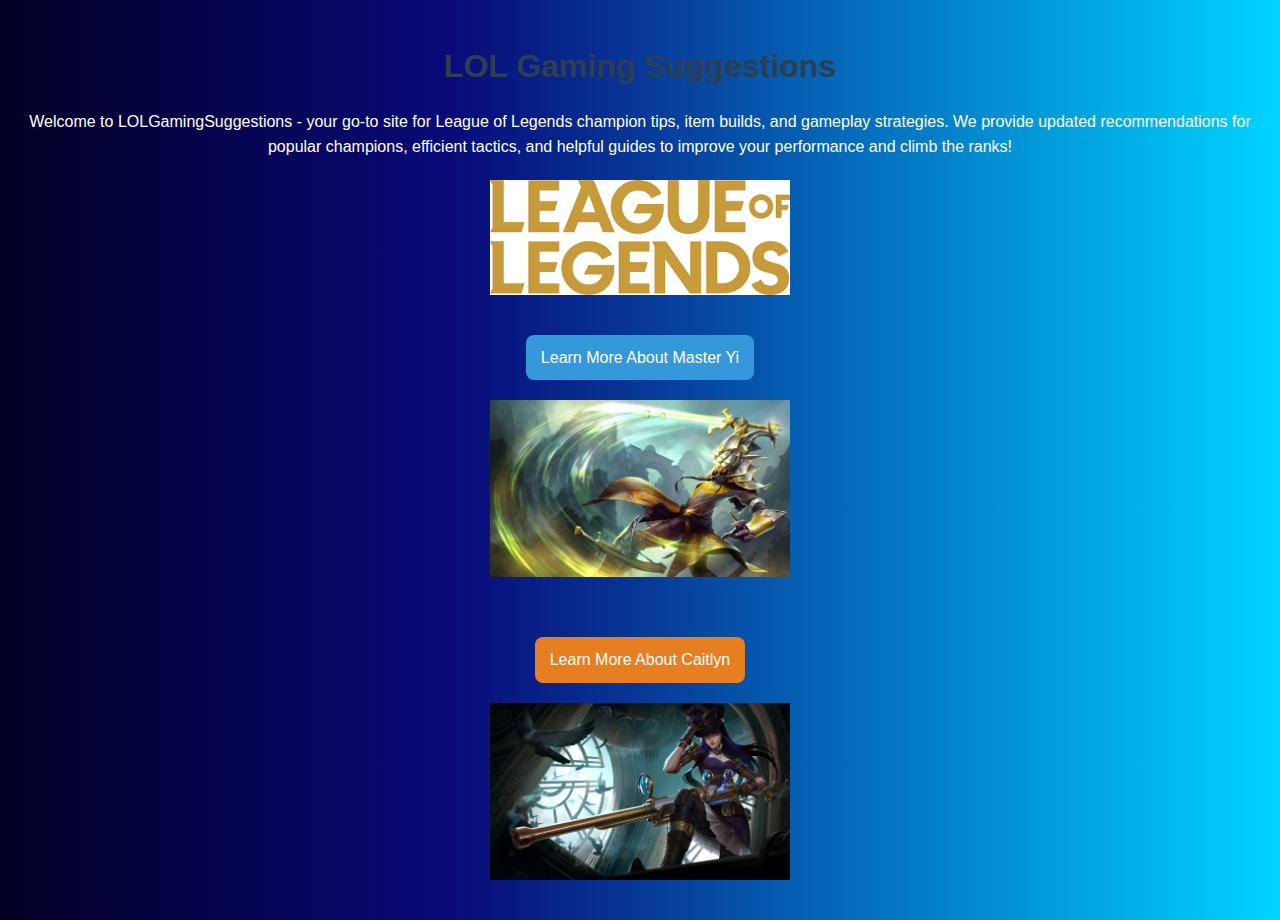
<file: index.html>
<!DOCTYPE html>
<html lang="en">
<head>
    <meta charset="UTF-8">
    <meta name="viewport" content="width=device-width, initial-scale=1.0">
    <title>LOLGamingSuggestions</title>
    <link href="styles.css" rel="stylesheet">
</head>
<body style="
  background: linear-gradient(90deg, #020024 0%, #090979 35%, #00d4ff 100%);
  color: white;
  padding: 20px;
  margin: 0;
  font-family: Arial, sans-serif;
  text-align: center;
">

    <h1>LOL Gaming Suggestions</h1>

    <p>Welcome to LOLGamingSuggestions - your go-to site for League of Legends champion tips, item builds, and gameplay strategies. We provide updated recommendations for popular champions, efficient tactics, and helpful guides to improve your performance and climb the ranks!</p>
    <img src="LOLTitle.png" alt="League of Legends logo" style="max-width: 300px; width: 100%; display: block; margin: 20px auto;" />

    <a href="masteryi.html" class="button" style="display: inline-block; padding: 10px 15px; background-color: #3498db; color: white; text-decoration: none; border-radius: 8px; margin-top: 20px;">Learn More About Master Yi</a>
    <img src="MasterYi_0.png" alt="Master Yi" style="max-width: 300px; width: 100%; margin-top: 20px; display: block; margin-left: auto; margin-right: auto;" />

    <a href="caitlyn.html" class="button" style="display: inline-block; padding: 10px 15px; background-color: #e67e22; color: white; text-decoration: none; border-radius: 8px; margin-top: 40px;">Learn More About Caitlyn</a>
    <img src="Caitlyn_0.jpg" alt="Caitlyn" style="max-width: 300px; width: 100%; margin-top: 20px; display: block; margin-left: auto; margin-right: auto;" />

</body>
</html>
</file>
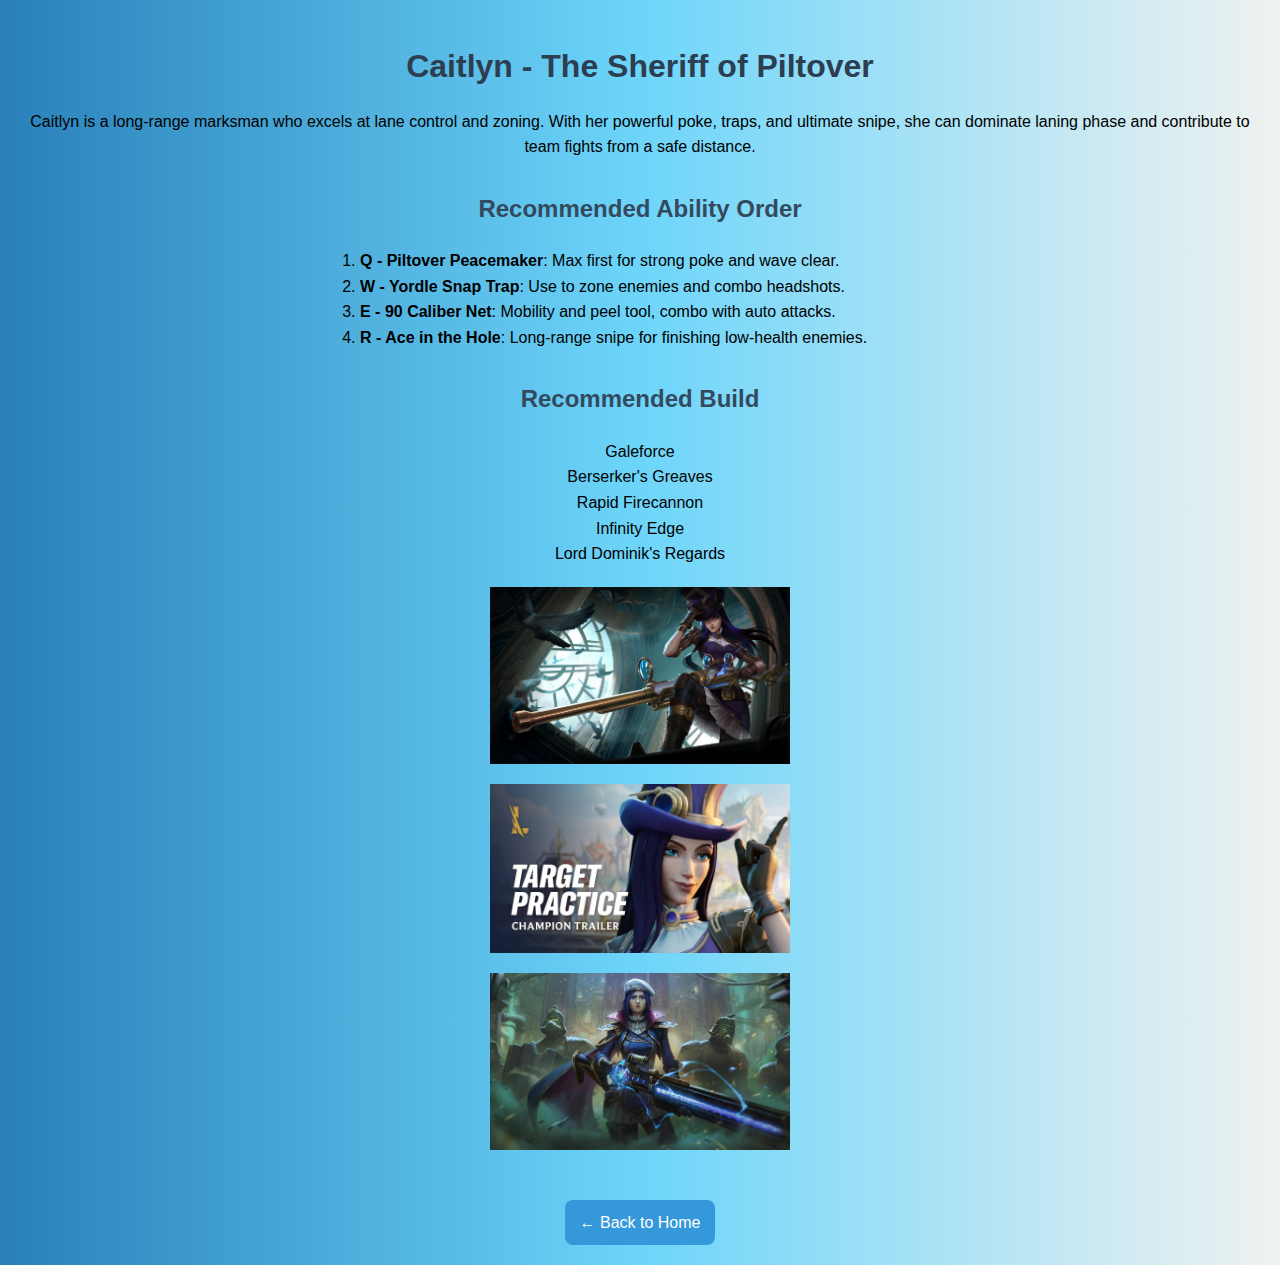
<file: Caitlyn.html>
<!DOCTYPE html>
<html lang="en">
<head>
    <meta charset="UTF-8">
    <meta name="viewport" content="width=device-width, initial-scale=1.0">
    <title>Caitlyn - LOLGamingSuggestions</title>
    <link href="styles.css" rel="stylesheet">
</head>
<body style="
  background: linear-gradient(90deg, #2980b9 0%, #6dd5fa 50%, #f0f2f0 100%);
  color: black;
  padding: 20px;
  margin: 0;
  font-family: Arial, sans-serif;
  text-align: center;
">

    <h1>Caitlyn - The Sheriff of Piltover</h1>

    <p>Caitlyn is a long-range marksman who excels at lane control and zoning. With her powerful poke, traps, and ultimate snipe, she can dominate laning phase and contribute to team fights from a safe distance.</p>

    <h2>Recommended Ability Order</h2>
    <ol style="text-align: left; max-width: 600px; margin: 0 auto;">
        <li><strong>Q - Piltover Peacemaker</strong>: Max first for strong poke and wave clear.</li>
        <li><strong>W - Yordle Snap Trap</strong>: Use to zone enemies and combo headshots.</li>
        <li><strong>E - 90 Caliber Net</strong>: Mobility and peel tool, combo with auto attacks.</li>
        <li><strong>R - Ace in the Hole</strong>: Long-range snipe for finishing low-health enemies.</li>
    </ol>

    <h2>Recommended Build</h2>
    <ul style="list-style: none; padding: 0;">
        <li>Galeforce</li>
        <li>Berserker's Greaves</li>
        <li>Rapid Firecannon</li>
        <li>Infinity Edge</li>
        <li>Lord Dominik's Regards</li>
    </ul>

    <img src="Caitlyn_0.jpg" alt="Caitlyn Default" style="max-width: 300px; width: 100%; margin: 20px auto; display: block;" />
    <img src="Caitlyn_3.jpg" alt="Caitlyn Skin 3" style="max-width: 300px; width: 100%; margin: 20px auto; display: block;" />
    <img src="Caitlyn_50.jpg" alt="Caitlyn Skin 50" style="max-width: 300px; width: 100%; margin: 20px auto; display: block;" />

    <a href="index.html" class="button" style="
        display: inline-block;
        padding: 10px 15px;
        background-color: #3498db;
        color: white;
        text-decoration: none;
        border-radius: 8px;
        margin-top: 30px;
    ">← Back to Home</a>

</body>
</html>
</file>
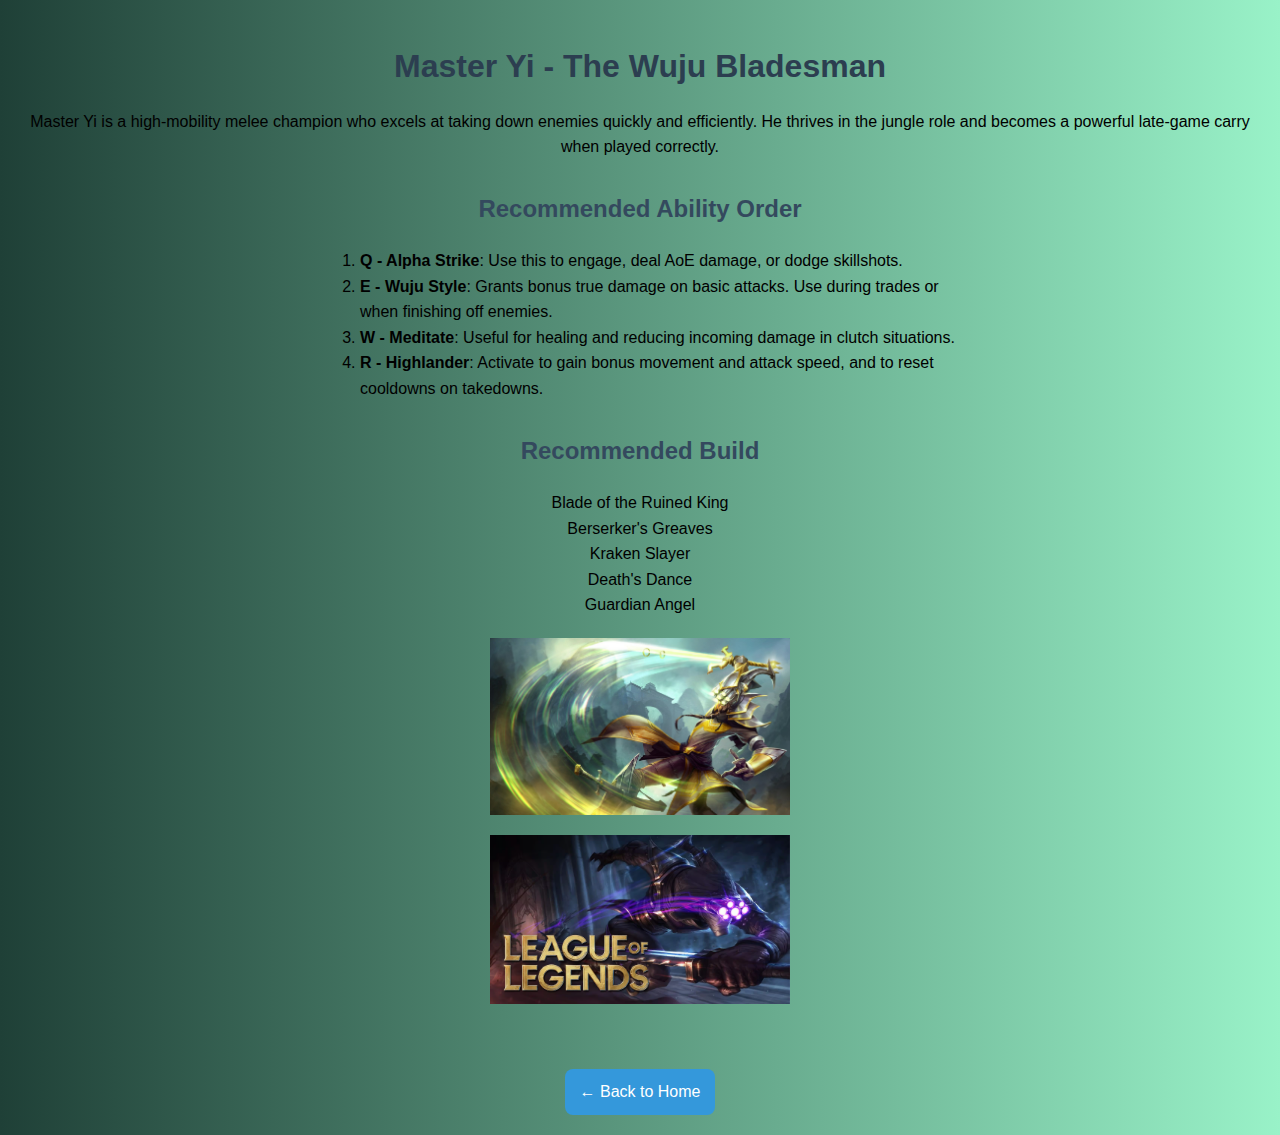
<file: masteryi.html>
<!DOCTYPE html>
<html lang="en">
<head>
    <meta charset="UTF-8">
    <meta name="viewport" content="width=device-width, initial-scale=1.0">
    <title>Master Yi - LOLGamingSuggestions</title>
    <link href="styles.css" rel="stylesheet">
</head>
<body style="
  background: linear-gradient(90deg, #1f4037 0%, #99f2c8 100%);
  color: black;
  padding: 20px;
  margin: 0;
  font-family: Arial, sans-serif;
  text-align: center;
">

    <h1>Master Yi - The Wuju Bladesman</h1>

    <p>Master Yi is a high-mobility melee champion who excels at taking down enemies quickly and efficiently. He thrives in the jungle role and becomes a powerful late-game carry when played correctly.</p>

    <h2>Recommended Ability Order</h2>
    <ol style="text-align: left; max-width: 600px; margin: 0 auto;">
        <li><strong>Q - Alpha Strike</strong>: Use this to engage, deal AoE damage, or dodge skillshots.</li>
        <li><strong>E - Wuju Style</strong>: Grants bonus true damage on basic attacks. Use during trades or when finishing off enemies.</li>
        <li><strong>W - Meditate</strong>: Useful for healing and reducing incoming damage in clutch situations.</li>
        <li><strong>R - Highlander</strong>: Activate to gain bonus movement and attack speed, and to reset cooldowns on takedowns.</li>
    </ol>

    <h2>Recommended Build</h2>
    <ul style="list-style: none; padding: 0;">
        <li>Blade of the Ruined King</li>
        <li>Berserker's Greaves</li>
        <li>Kraken Slayer</li>
        <li>Death's Dance</li>
        <li>Guardian Angel</li>
    </ul>

    <!-- Master Yi Images -->
    <img src="MasterYi_0.png" alt="Master Yi Classic" style="max-width: 300px; width: 100%; margin: 20px auto; display: block;" />
    <img src="masteryi3.png" alt="Master Yi Alternate Skin" style="max-width: 300px; width: 100%; margin: 20px auto; display: block;" />

    <br>
    <a href="index.html" class="button" style="display: inline-block; padding: 10px 15px; background-color: #3498db; color: white; text-decoration: none; border-radius: 8px; margin-top: 20px;">← Back to Home</a>

</body>
</html>
</file>
<file: styles.css>
body {
    font-family: Arial, sans-serif;
    line-height: 1.6;
    padding: 20px;
    background-color: #f5f5f5;
    color: #333;
}

h1 {
    color: #2c3e50;
    margin-bottom: 10px;
}

h2 {
    color: #34495e;
    margin-top: 30px;
}

img {
    max-width: 100%;
    height: auto;
    margin: 20px 0;
}

a.button {
    display: inline-block;
    padding: 10px 15px;
    background-color: #3498db;
    color: white;
    text-decoration: none;
    border-radius: 8px;
    margin-top: 20px;
    transition: background-color 0.3s ease;
}

a.button:hover {
    background-color: #2980b9;
}
</file>
